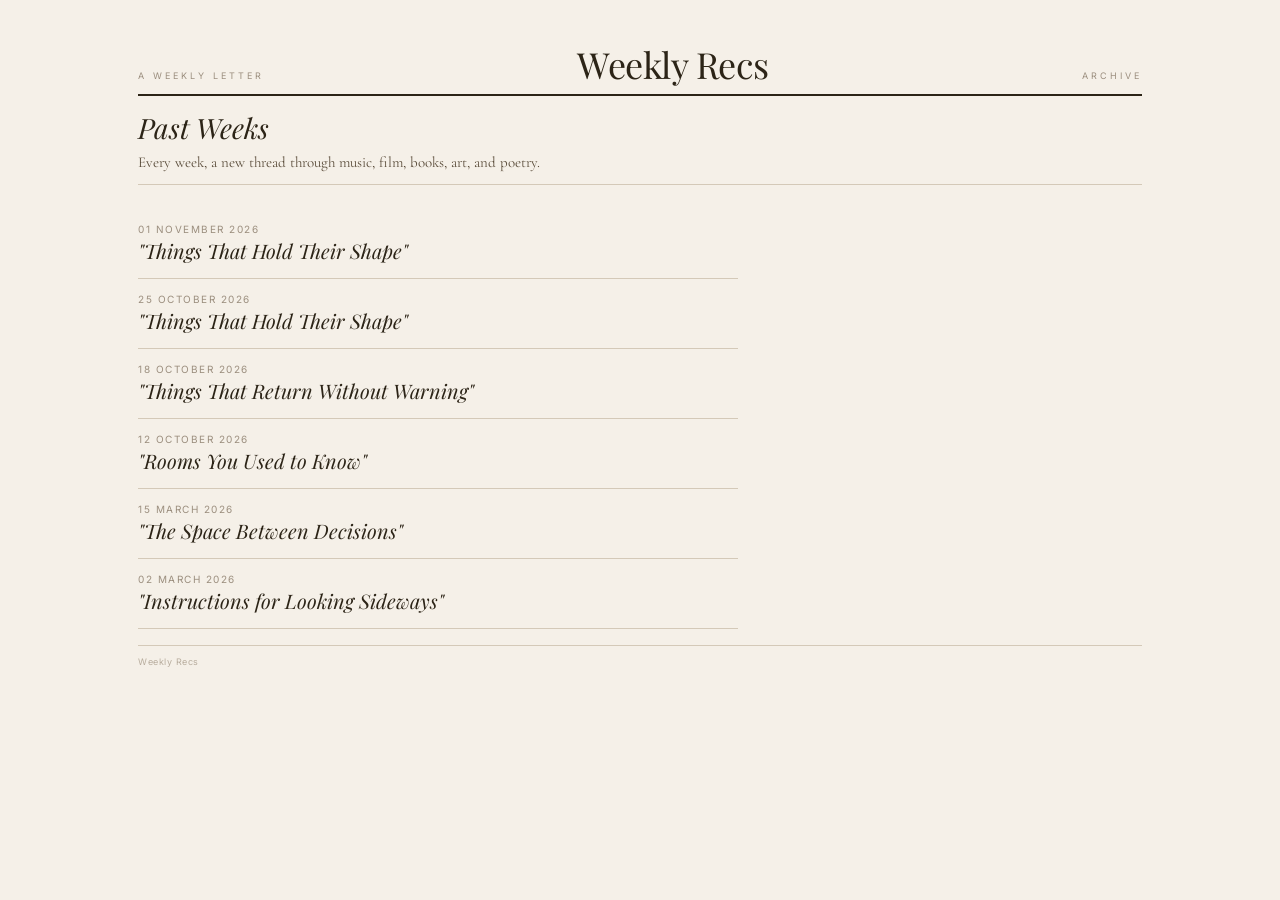
<file: archive/index.html>
<!DOCTYPE html>
<html lang="en">
<head>
<meta charset="UTF-8">
<meta name="viewport" content="width=device-width, initial-scale=1.0">
<title>Weekly Recs — Archive</title>
<link rel="stylesheet" href="../assets/style.css">
</head>
<body>
<div class="page">

  <!-- MASTHEAD -->
  <div class="masthead">
    <span class="masthead-sub">A weekly letter</span>
    <span class="masthead-title"><a href="../">Weekly Recs</a></span>
    <span class="masthead-sub">Archive</span>
  </div>

  <div class="theme-banner">
    <div class="theme-title">Past Weeks</div>
    <p class="theme-desc">Every week, a new thread through music, film, books, art, and poetry.</p>
  </div>

  <ul class="archive-list">
    
    <li class="archive-item">
      <a href="2026-11-01.html">
        <div class="archive-date">01 November 2026</div>
        <div class="archive-theme">"Things That Hold Their Shape"</div>
      </a>
    </li>
    
    <li class="archive-item">
      <a href="2026-10-25.html">
        <div class="archive-date">25 October 2026</div>
        <div class="archive-theme">"Things That Hold Their Shape"</div>
      </a>
    </li>
    
    <li class="archive-item">
      <a href="2026-10-18.html">
        <div class="archive-date">18 October 2026</div>
        <div class="archive-theme">"Things That Return Without Warning"</div>
      </a>
    </li>
    
    <li class="archive-item">
      <a href="2026-10-12.html">
        <div class="archive-date">12 October 2026</div>
        <div class="archive-theme">"Rooms You Used to Know"</div>
      </a>
    </li>
    
    <li class="archive-item">
      <a href="2026-03-15.html">
        <div class="archive-date">15 March 2026</div>
        <div class="archive-theme">"The Space Between Decisions"</div>
      </a>
    </li>
    
    <li class="archive-item">
      <a href="2026-03-02.html">
        <div class="archive-date">02 March 2026</div>
        <div class="archive-theme">"Instructions for Looking Sideways"</div>
      </a>
    </li>
    
  </ul>

  <!-- FOOTER -->
  <div class="footer">
    <span>Weekly Recs</span>
  </div>

</div>
</body>
</html>
</file>
<file: assets/style.css>
@import url('https://fonts.googleapis.com/css2?family=Playfair+Display:ital,wght@0,400;0,700;1,400&family=Inter:wght@300;400;500&family=Cormorant+Garamond:ital,wght@0,400;0,600;1,400&display=swap');

/* ============================================ */
/*  WEEKLY RECS — BASE                          */
/* ============================================ */

* { margin: 0; padding: 0; box-sizing: border-box; }

html {
  background: #F5F0E8;
  color: #2C2417;
  -webkit-font-smoothing: antialiased;
  -moz-osx-font-smoothing: grayscale;
  scroll-behavior: smooth;
}

body {
  font-family: 'Cormorant Garamond', Georgia, serif;
  min-height: 100vh;
}

a {
  color: #2C2417;
  text-decoration: none;
  border-bottom: 0.5px solid #C4B8A5;
  transition: border-color 0.2s;
}
a:hover {
  border-color: #2C2417;
}

/* ============================================ */
/*  PAGE CONTAINER                              */
/* ============================================ */

.page {
  max-width: 1100px;
  margin: 0 auto;
  padding: 40px 48px 32px 48px;
}

/* ============================================ */
/*  MASTHEAD                                    */
/* ============================================ */

.masthead {
  display: flex;
  justify-content: space-between;
  align-items: baseline;
  border-bottom: 2.5px solid #2C2417;
  padding-bottom: 6px;
  margin-bottom: 0;
}

.masthead-sub {
  font-family: 'Inter', sans-serif;
  font-size: 9px;
  text-transform: uppercase;
  letter-spacing: 3px;
  color: #9B8E7E;
}

.masthead-title {
  font-family: 'Playfair Display', serif;
  font-size: 36px;
  font-weight: 400;
  letter-spacing: -0.5px;
}

.masthead-title a {
  border: none;
}

/* ============================================ */
/*  THEME BANNER                                */
/* ============================================ */

.theme-banner {
  padding: 14px 0 10px 0;
  border-bottom: 1px solid #D4C9B8;
  margin-bottom: 24px;
}

.theme-title {
  font-family: 'Playfair Display', serif;
  font-size: 28px;
  font-style: italic;
  line-height: 1.3;
  margin-bottom: 4px;
}

.theme-desc {
  font-size: 15px;
  line-height: 1.6;
  color: #5C4E3C;
  max-width: 700px;
}

/* ============================================ */
/*  HERO ART — DOMINANT CENTREPIECE             */
/* ============================================ */

.hero-art-centre {
  text-align: center;
  margin: 0 auto 8px auto;
  max-width: 860px;
}

.hero-art-centre img {
  width: 100%;
  max-height: 620px;
  object-fit: contain;
  display: block;
  margin: 0 auto;
  border: 1px solid #D4C9B8;
}

.hero-art-caption {
  text-align: center;
  margin-top: 10px;
  font-size: 14px;
  line-height: 1.4;
  color: #5C4E3C;
}
.hero-art-caption .artist { font-weight: 600; }
.hero-art-caption .work { font-style: italic; }
.hero-art-caption .meta {
  font-family: 'Inter', sans-serif;
  font-size: 9px;
  color: #9B8E7E;
  text-transform: uppercase;
  letter-spacing: 0.5px;
  margin-top: 3px;
}

.hero-art-desc {
  max-width: 640px;
  margin: 12px auto 0 auto;
  font-size: 14px;
  line-height: 1.7;
  color: #5C4E3C;
  text-align: center;
  font-style: italic;
}

.art-placeholder {
  width: 100%;
  min-height: 400px;
  background: linear-gradient(135deg, #EDE7DB 0%, #D4C9B8 100%);
  display: flex;
  align-items: center;
  justify-content: center;
  border: 1px solid #D4C9B8;
}
.art-placeholder span {
  font-family: 'Playfair Display', serif;
  font-size: 22px;
  font-style: italic;
  color: #9B8E7E;
  text-align: center;
  padding: 32px;
  line-height: 1.5;
}

/* ============================================ */
/*  PICKS RING — surrounding the art            */
/* ============================================ */

.picks-ring {
  display: grid;
  grid-template-columns: 1fr 1fr 1fr;
  gap: 0;
  border-top: 1px solid #D4C9B8;
  border-bottom: 1px solid #D4C9B8;
  padding: 20px 0;
  margin-bottom: 20px;
}

.pick-cell {
  padding: 0 24px;
  border-left: 1px solid #D4C9B8;
}
.pick-cell:first-child { border-left: none; padding-left: 0; }
.pick-cell:last-child { padding-right: 0; }

.pick-label {
  font-family: 'Inter', sans-serif;
  font-size: 9px;
  text-transform: uppercase;
  letter-spacing: 2.5px;
  color: #9B8E7E;
  margin-bottom: 4px;
}

.pick-title {
  font-size: 17px;
  font-weight: 600;
  line-height: 1.3;
  color: #2C2417;
  margin-bottom: 2px;
}

.pick-sub {
  font-family: 'Inter', sans-serif;
  font-size: 10px;
  color: #8B7D6B;
  line-height: 1.4;
  margin-bottom: 4px;
}

.pick-desc {
  font-size: 13px;
  line-height: 1.6;
  color: #5C4E3C;
}

.album-art-inline {
  width: 64px;
  height: 64px;
  object-fit: cover;
  border: 0.5px solid #D4C9B8;
  float: left;
  margin: 3px 12px 6px 0;
}

.new-tag {
  font-family: 'Inter', sans-serif;
  font-size: 8px;
  text-transform: uppercase;
  letter-spacing: 0.5px;
  color: #8B7D6B;
  border: 0.5px solid #C4B8A5;
  padding: 1px 4px;
  margin-left: 4px;
  vertical-align: middle;
}

/* ============================================ */
/*  LOWER COLUMNS                               */
/* ============================================ */

.columns {
  display: grid;
  grid-template-columns: 1fr 1fr 1fr;
  gap: 0;
}

.col {
  padding: 0 24px;
  border-left: 1px solid #D4C9B8;
}
.col:first-child { border-left: none; padding-left: 0; }
.col:last-child { padding-right: 0; }

/* ============================================ */
/*  SECTION LABELS & ITEMS                      */
/* ============================================ */

.sec-label {
  font-family: 'Inter', sans-serif;
  font-size: 9px;
  text-transform: uppercase;
  letter-spacing: 2.5px;
  color: #9B8E7E;
  margin-bottom: 4px;
}

.sec-title {
  font-family: 'Playfair Display', serif;
  font-size: 16px;
  font-weight: 400;
  margin-bottom: 6px;
  line-height: 1.25;
}

.sec-rule {
  border-top: 1px solid #D4C9B8;
  margin: 14px 0;
}

.item { margin-bottom: 10px; }

.item-title {
  font-size: 15px;
  font-weight: 600;
  line-height: 1.3;
  color: #2C2417;
}

.item-sub {
  font-family: 'Inter', sans-serif;
  font-size: 10px;
  color: #8B7D6B;
  margin-top: 2px;
  line-height: 1.4;
}

.item-desc {
  font-size: 13px;
  line-height: 1.55;
  color: #5C4E3C;
  margin-top: 4px;
}

/* ============================================ */
/*  POEM                                        */
/* ============================================ */

.poem-block {
  font-size: 14px;
  line-height: 1.7;
  color: #2C2417;
  white-space: pre-line;
  padding: 0;
}

.poem-title {
  font-family: 'Playfair Display', serif;
  font-size: 16px;
  font-style: italic;
  margin-bottom: 2px;
}

.poem-author {
  font-family: 'Inter', sans-serif;
  font-size: 10px;
  color: #8B7D6B;
  margin-bottom: 10px;
}

.poem-note {
  font-size: 12px;
  color: #8B7D6B;
  font-style: italic;
  margin-top: 10px;
}

/* ============================================ */
/*  VIDEO EMBED                                 */
/* ============================================ */

.video-embed {
  position: relative;
  width: 100%;
  padding-bottom: 56.25%;
  margin-bottom: 6px;
  background: #EDE7DB;
}
.video-embed iframe {
  position: absolute;
  top: 0; left: 0;
  width: 100%;
  height: 100%;
  border: none;
}

/* ============================================ */
/*  CONNECTION & REFLECTION                     */
/* ============================================ */

.connection {
  font-size: 13px;
  line-height: 1.65;
  color: #5C4E3C;
  font-style: italic;
}

.reflection {
  font-family: 'Playfair Display', serif;
  font-size: 14px;
  font-style: italic;
  line-height: 1.55;
  color: #2C2417;
  text-align: center;
  padding: 12px 16px;
  background: #EDE7DB;
}

/* ============================================ */
/*  EVENTS                                      */
/* ============================================ */

.event-link {
  display: block;
  padding: 6px 0;
  border-bottom: none;
  transition: background 0.15s;
}
.event-link:hover {
  background: #EDE7DB;
  margin: 0 -8px;
  padding: 6px 8px;
  border-radius: 2px;
}

/* ============================================ */
/*  FOOTER                                      */
/* ============================================ */

.footer {
  display: flex;
  justify-content: space-between;
  align-items: baseline;
  border-top: 1px solid #D4C9B8;
  padding-top: 10px;
  margin-top: 16px;
  font-family: 'Inter', sans-serif;
  font-size: 9px;
  color: #B8AD9E;
  letter-spacing: 0.5px;
}

.footer a {
  color: #B8AD9E;
  border-bottom-color: transparent;
}
.footer a:hover {
  border-bottom-color: #B8AD9E;
}

/* ============================================ */
/*  ARCHIVE PAGE                                */
/* ============================================ */

.archive-list {
  list-style: none;
  max-width: 600px;
}

.archive-item {
  padding: 14px 0;
  border-bottom: 1px solid #D4C9B8;
}

.archive-item a {
  border-bottom: none;
  display: block;
}
.archive-item a:hover .archive-theme {
  border-bottom: 0.5px solid #2C2417;
}

.archive-date {
  font-family: 'Inter', sans-serif;
  font-size: 10px;
  color: #9B8E7E;
  text-transform: uppercase;
  letter-spacing: 1.5px;
  margin-bottom: 2px;
}

.archive-theme {
  font-family: 'Playfair Display', serif;
  font-size: 20px;
  font-style: italic;
  display: inline;
}

/* ============================================ */
/*  RESPONSIVE                                  */
/* ============================================ */

@media (max-width: 900px) {
  .page { padding: 28px 24px; }

  .hero-art-centre img { max-height: 480px; }

  .picks-ring { grid-template-columns: 1fr 1fr; }
  .pick-cell:nth-child(3) {
    grid-column: 1 / -1;
    border-left: none;
    padding: 14px 0 0 0;
    border-top: 1px solid #D4C9B8;
    margin-top: 14px;
  }

  .columns { grid-template-columns: 1fr 1fr; }
  .col:nth-child(3) {
    grid-column: 1 / -1;
    border-left: none;
    padding: 14px 0 0 0;
    border-top: 1px solid #D4C9B8;
    margin-top: 14px;
  }
}

@media (max-width: 640px) {
  .page { padding: 20px 16px; }
  .masthead-title { font-size: 26px; }
  .theme-title { font-size: 22px; }

  .hero-art-centre img { max-height: 360px; }

  .picks-ring { grid-template-columns: 1fr; }
  .pick-cell {
    border-left: none;
    padding: 0;
    border-top: 1px solid #D4C9B8;
    padding-top: 14px;
    margin-top: 14px;
  }
  .pick-cell:first-child {
    border-top: none;
    padding-top: 0;
    margin-top: 0;
  }

  .columns { grid-template-columns: 1fr; }
  .col {
    border-left: none;
    padding: 0;
    border-top: 1px solid #D4C9B8;
    padding-top: 14px;
    margin-top: 14px;
  }
  .col:first-child {
    border-top: none;
    padding-top: 0;
    margin-top: 0;
  }

  .album-art-inline { width: 56px; height: 56px; }
  .pick-title { font-size: 15px; }
}

/* hide broken images */
img[src=""], img:not([src]) { display: none; }
</file>
